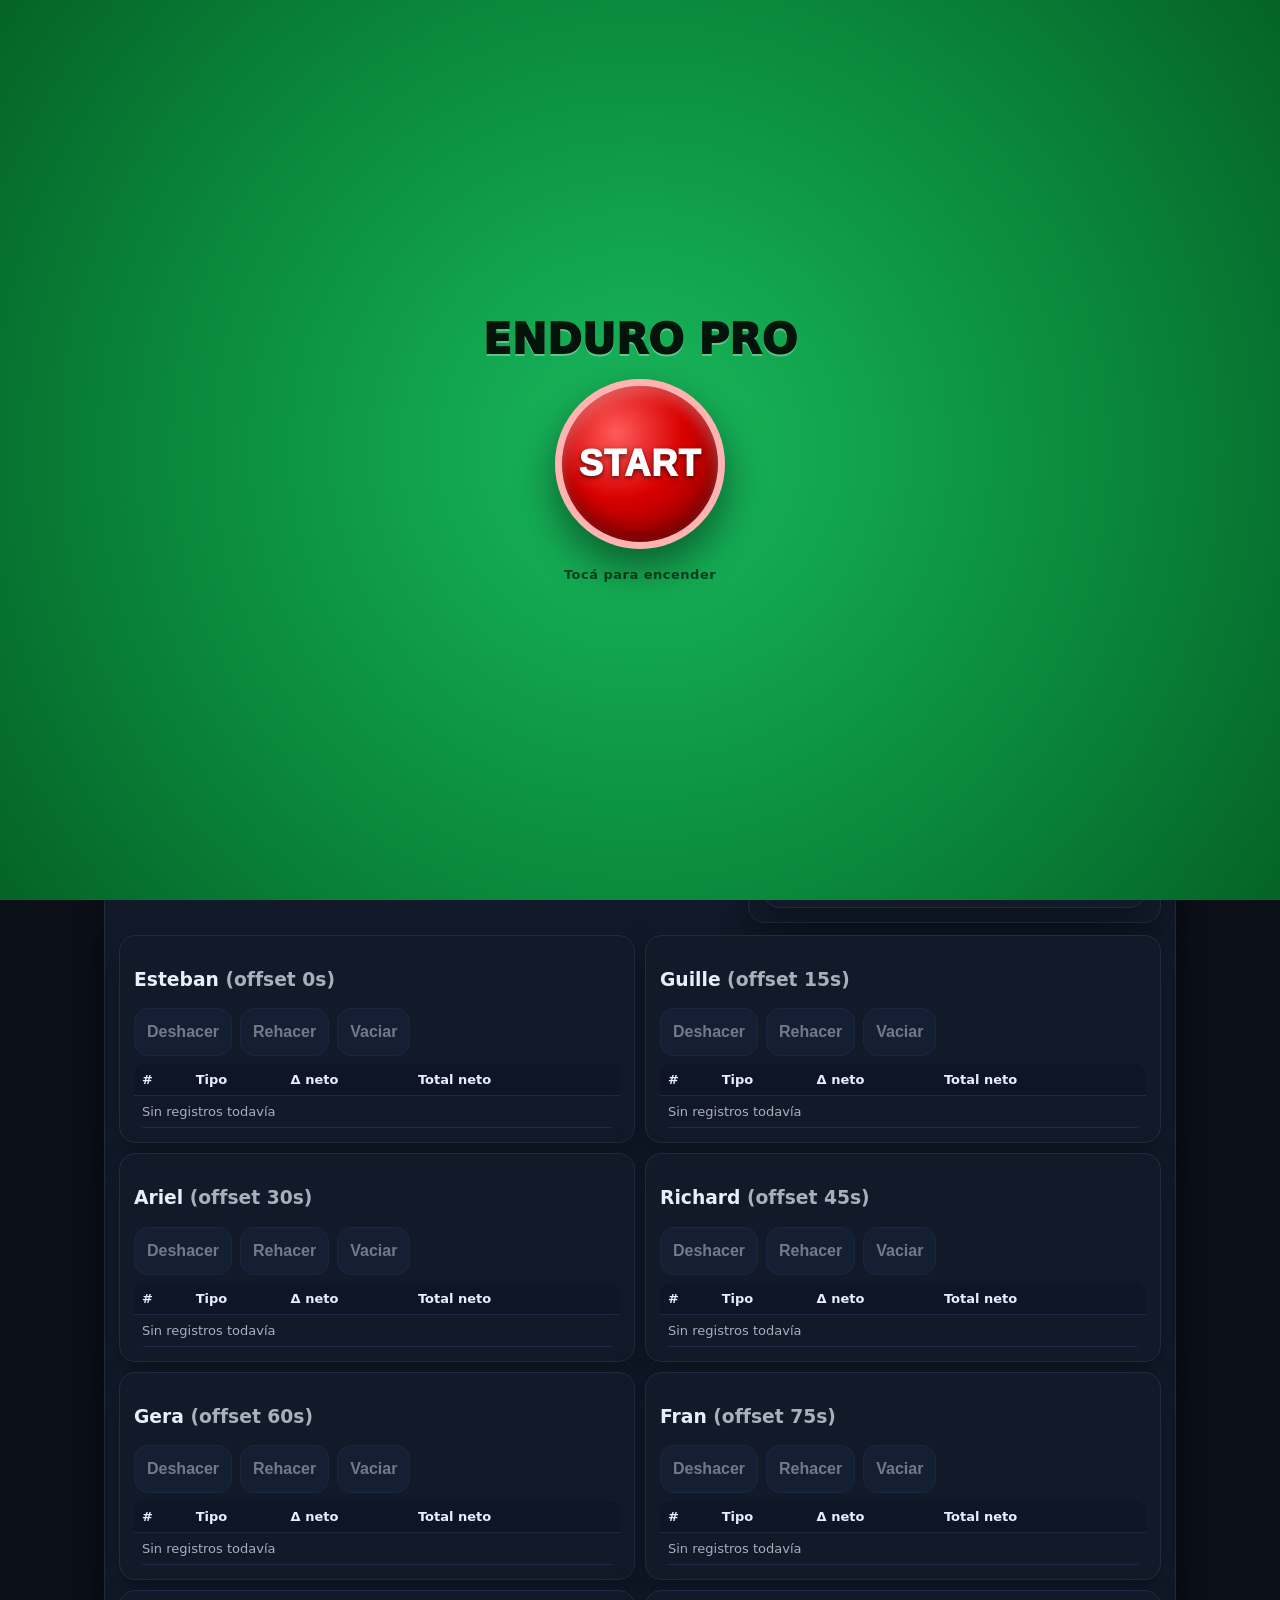
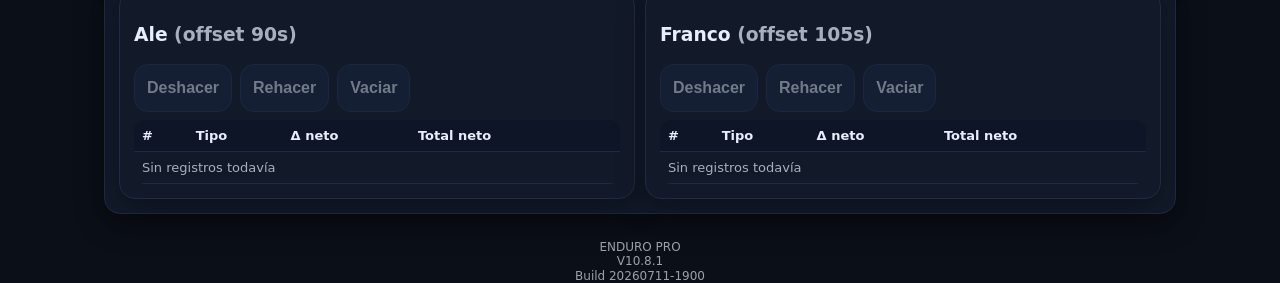
<file: index.html>
<!doctype html>
<html lang="es">

<head>
  <meta charset="utf-8">
  <meta name="viewport" content="width=device-width,initial-scale=1">
  <title>Enduro Pro</title>
  <meta name="theme-color" content="#0b0f17">
  <link rel="apple-touch-icon" href="apple-touch-icon.png">
  <link rel="manifest" href="manifest.json">
  <link rel="stylesheet" href="css/style.css">
</head>

<body>
  <div id="ignitionScreen" class="ignitionScreen">
    <div class="ignitionBox">
      <div class="ignitionTitle">ENDURO PRO</div>
      <button id="ignitionStart" class="ignitionButton" type="button">START</button>
      <div class="ignitionHint">Tocá para encender</div>
    </div>
  </div>
  <div id="splashScreen" class="splashScreen"> <img src="splash.png" alt="Enduro Pro"> </div>
  <div class="wrap">
    <div class="card">
      <h1>🏁 Enduro Pro</h1>
      <div class="topgrid">
        <div>
          <div class="time" id="time">00:00.00</div>
          <div class="sub" id="sub">Listo</div>
        <!--
          In buttons‑only mode the Solo botones control should sit next to the
          start/pause button.  Move the toggle button out of the bottom
          actions panel and place it here so both controls appear on the
          same row.  Both buttons share the "primary" styling to give
          a unified look.
        -->
        <div class="controlsTop">
          <button id="startPause" class="primary">Iniciar</button>
          <button id="toggleButtons" class="primary" disabled>Solo botones</button>
        </div>
          <div class="btns" id="ridersBtns"></div>
        <div class="bottomActions">
          <button id="finishSession" class="finish" disabled>Finalizar tanda</button>
          <button id="reset" class="warn" disabled>Reset tiempo</button>
          <!-- Solo botones moved to controlsTop; leaving here would duplicate it. -->
          <button id="export" class="ok" disabled>Exportar jornada</button>
          <button id="clearAll" disabled>Vaciar tanda</button>
          <button id="clearDay" class="warn">Nueva jornada</button>
        </div>
          <div class="foot">V9.0 Arquitectura: archivos separados, Ignition, BRAAAP, offline, CSV, borrado y reanudación corregida.
          </div>
        </div>
        <div class="cfg">
          <h2>Configuración</h2>
          <div class="grid3">
            <div><label>Cuenta inicial (seg)</label><input id="prepSec" type="number" min="0" step="1" value="20"></div>
            <div><label>Gap largada (seg)</label><input id="gap" type="number" min="0" step="1" value="15"></div>
            <div><label>Anti doble-tap (ms)</label><input id="dblMs" type="number" min="0" step="100" value="2000">
            </div>
          </div>
          <div class="grid3" style="margin-top:8px">
            <div><label>Parciales</label><select id="sectors">
                <option value="0" selected>OFF (solo vuelta)</option>
                <option value="2">ON (2 parciales)</option>
                <option value="3">ON (3 parciales)</option>
              </select></div>
            <div><label>Pista / Lugar</label><input id="trackName" type="text" placeholder="Ej: Arena Córdoba"></div>
            <div><label>Nombre tanda</label><input id="sessionName" type="text" placeholder="Ej: Tanda 1"></div>
          </div>
          <div class="grid2">
            <div><label>Notas tanda</label><textarea id="sessionNotes"
                placeholder="Terreno, clima, objetivo..."></textarea></div>
            <div><label>Seteo / notas</label><textarea id="setupNotes"
                placeholder="Suspensión, neumáticos, mousse..."></textarea></div>
          </div>
          <div style="display:flex;gap:10px;flex-wrap:wrap;margin-top:10px"><button id="addRider">+ Agregar
              piloto</button><button id="resetNames">Restaurar nombres</button></div>
          <div class="list" id="ridersList"></div>
          <div class="history">
            <h2>Historial de jornada</h2>
            <div id="historyList"></div>
          </div>
        </div>
      </div>
      <div class="tables" id="tables"></div>
    </div>
  </div>
  <div class="launchOverlay" id="launchOverlay">
    <div>
      <div class="launchTitle" id="launchTitle">PREPARADOS</div>
      <div class="launchCount" id="launchCount">20</div>
      <div class="launchPilot" id="launchPilot"></div>
      <div class="launchHint" id="launchHint">Pantalla de largada</div>
    </div>
  </div>
  <div class="toast" id="toast"></div>
  <script src="js/app.js"></script>

  <!-- Version indicator: shows application name, version and build date.  This is
       a separate element so that the existing foot and layout remain unchanged. -->
  <!-- Update version indicator to reflect the new adaptive interface version. -->
  <!-- Update version indicator for the new Solo Botones Pro release.  The
       build string can be updated automatically during packaging; here
       only the version number changes. -->
  <!-- Updated version indicator for V10.5 release with fixed Solo Botones layout. -->
  <div class="versionIndicator">ENDURO PRO<br>V10.8.1<br>Build 20260711-1900</div>
</body>

</html>
</file>
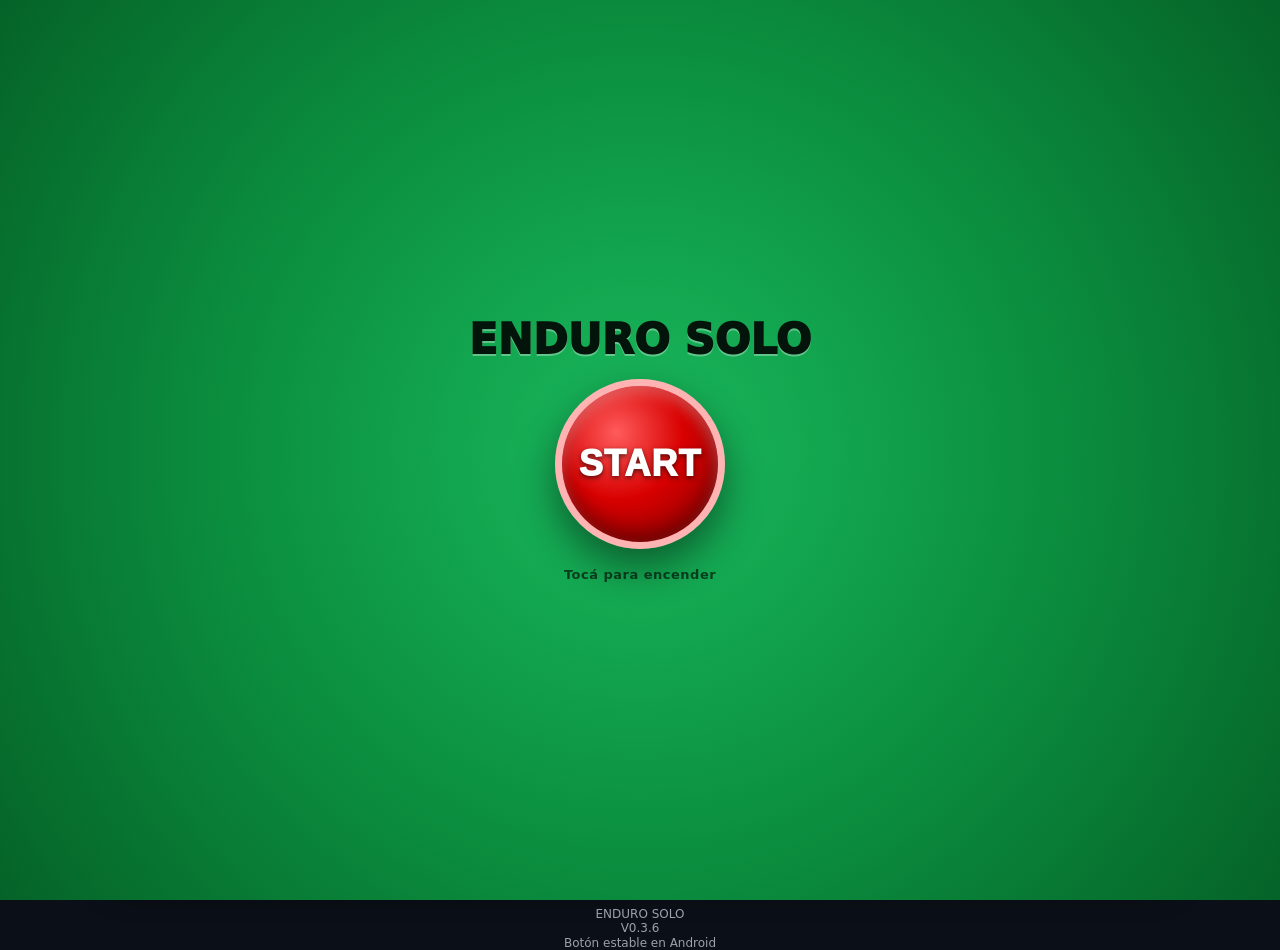
<file: solo/index.html>
<!doctype html>
<html lang="es">

<head>
  <meta charset="utf-8">
  <meta name="viewport" content="width=device-width,initial-scale=1">
  <title>Enduro Solo</title>
  <meta name="theme-color" content="#0b0f17">
  <link rel="apple-touch-icon" href="apple-touch-icon-solo.png">
  <link rel="manifest" href="manifest.json">
  <link rel="stylesheet" href="css/style.css?v=solo-v0.3.6">
</head>

<body>
  <div id="ignitionScreen" class="ignitionScreen">
    <div class="ignitionBox">
      <div class="ignitionTitle">ENDURO SOLO</div>
      <button id="ignitionStart" class="ignitionButton" type="button">START</button>
      <div class="ignitionHint">Tocá para encender</div>
    </div>
  </div>
  <div id="splashScreen" class="splashScreen"> <img src="splash.png" alt="Enduro Pro"> </div>
  <div class="wrap">
    <div class="card">
      <h1>🏁 Enduro Solo</h1>
      <div id="batteryStatus" class="batteryStatus isUnknown" aria-live="polite" title="Batería del botón Bluetooth">
        <span aria-hidden="true">🔋</span><span id="batteryValue">--%</span>
      </div>
      <div class="topgrid">
        <div>
          <div class="time" id="time">00:00.00</div>
          <div class="sub" id="sub">Listo</div>
        <!--
          In buttons‑only mode the Solo botones control should sit next to the
          start/pause button.  Move the toggle button out of the bottom
          actions panel and place it here so both controls appear on the
          same row.  Both buttons share the "primary" styling to give
          a unified look.
        -->
        <div class="controlsTop">
          <button id="startPause" class="primary">Iniciar</button>
          <button id="toggleButtons" class="primary" disabled>Solo botones</button>
        </div>
          <div class="btns" id="ridersBtns"></div>
        <div class="bottomActions">
          <button id="finishSession" class="finish" disabled>Finalizar tanda</button>
          <button id="reset" class="warn" disabled>Reset tiempo</button>
          <!-- Solo botones moved to controlsTop; leaving here would duplicate it. -->
          <button id="export" class="ok" disabled>Exportar jornada</button>
          <button id="clearAll" disabled>Vaciar tanda</button>
          <button id="clearDay" class="warn">Nueva jornada</button>
        </div>
          <div class="foot">Botón Bluetooth directo al iPhone. Cada pulsación registra tu paso.<br>
            Para mostrar u ocultar el teclado, mantené apretado el botón durante 2 segundos con el cronómetro pausado.
          </div>
        </div>
        <div class="cfg">
          <h2>Configuración</h2>
          <div class="grid3">
            <div><label>Cuenta inicial (seg)</label><input id="prepSec" type="number" min="0" step="1" value="20"></div>
            <div><label>Gap largada (seg)</label><input id="gap" type="number" min="0" step="1" value="15"></div>
            <div><label>Anti doble-tap (ms)</label><input id="dblMs" type="number" min="0" step="100" value="2000">
            </div>
          </div>
          <div class="grid3" style="margin-top:8px">
            <div><label>Parciales</label><select id="sectors">
                <option value="0" selected>OFF (solo vuelta)</option>
                <option value="2">ON (2 parciales)</option>
                <option value="3">ON (3 parciales)</option>
              </select></div>
            <div><label>Pista / Lugar</label><input id="trackName" type="text" placeholder="Ej: Arena Córdoba"></div>
            <div><label>Nombre tanda</label><input id="sessionName" type="text" placeholder="Ej: Tanda 1"></div>
          </div>
          <div class="grid2">
            <div><label>Notas tanda</label><textarea id="sessionNotes"
                placeholder="Terreno, clima, objetivo..."></textarea></div>
            <div><label>Seteo / notas</label><textarea id="setupNotes"
                placeholder="Suspensión, neumáticos, mousse..."></textarea></div>
          </div>
          <div style="display:flex;gap:10px;flex-wrap:wrap;margin-top:10px"><button id="addRider">+ Agregar
              piloto</button><button id="resetNames">Restaurar nombres</button></div>
          <div class="list" id="ridersList"></div>
          <div class="history">
            <h2>Historial de jornada</h2>
            <div id="historyList"></div>
          </div>
        </div>
      </div>
      <div class="tables" id="tables"></div>
    </div>
  </div>
  <div class="launchOverlay" id="launchOverlay">
    <div>
      <div class="launchTitle" id="launchTitle">PREPARADOS</div>
      <div class="launchCount" id="launchCount">20</div>
      <div class="launchPilot" id="launchPilot"></div>
      <div class="launchHint" id="launchHint">Pantalla de largada</div>
    </div>
  </div>
  <div class="soloRideLock" id="soloRideLock" aria-live="polite">
    <div class="soloRideResult" id="soloRideResult">
      <div class="soloRideLabel" id="soloRideLabel">PANTALLA BLOQUEADA</div>
      <div class="soloRideTime" id="soloRideTime"></div>
      <div class="soloRideDetail" id="soloRideDetail">Solo responde al botón Bluetooth</div>
    </div>
    <button class="soloUnlock" id="soloUnlock" type="button">Mantener 3 segundos para desbloquear</button>
  </div>
  <div class="toast" id="toast"></div>
  <script src="js/app.js?v=solo-v0.3.6"></script>

  <!-- Version indicator: shows application name, version and build date.  This is
       a separate element so that the existing foot and layout remain unchanged. -->
  <!-- Update version indicator to reflect the new adaptive interface version. -->
  <!-- Update version indicator for the new Solo Botones Pro release.  The
       build string can be updated automatically during packaging; here
       only the version number changes. -->
  <!-- Updated version indicator for V10.5 release with fixed Solo Botones layout. -->
  <div class="versionIndicator">ENDURO SOLO<br>V0.3.6<br>Botón estable en Android</div>
</body>

</html>
</file>
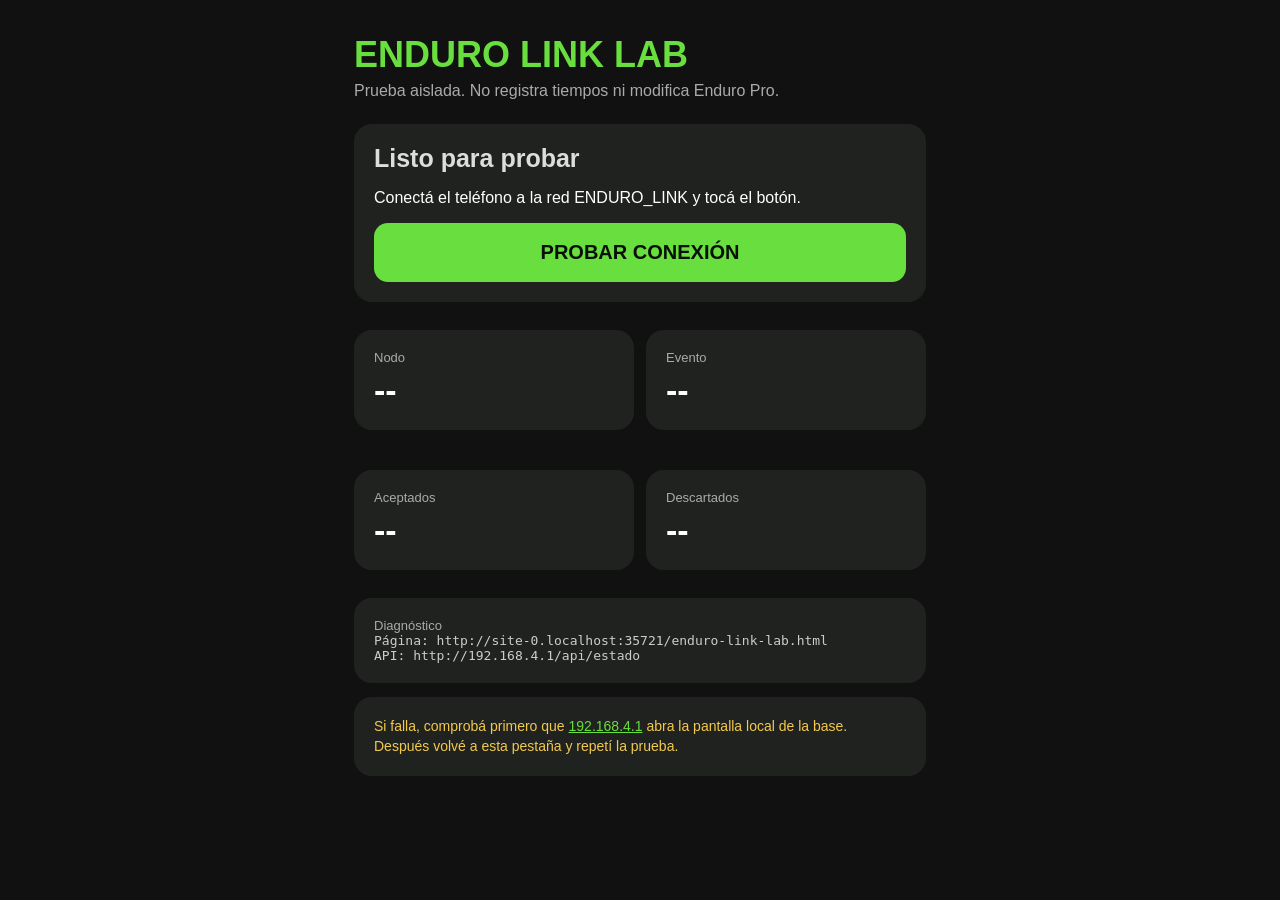
<file: enduro-link-lab.html>
<!doctype html>
<html lang="es">
<head>
  <meta charset="utf-8">
  <meta name="viewport" content="width=device-width,initial-scale=1">
  <meta name="theme-color" content="#101410">
  <title>Enduro Link LAB</title>
  <style>
    *{box-sizing:border-box}body{margin:0;background:#101110;color:#fff;font-family:Arial,sans-serif}
    main{max-width:620px;margin:auto;padding:24px}h1{color:#68df3f;font-size:36px;margin:10px 0 6px}
    .sub{color:#aaa;margin-bottom:24px}.card{background:#202220;border-radius:18px;padding:20px;margin:14px 0}
    button{width:100%;padding:18px;border:0;border-radius:14px;background:#68df3f;color:#071006;font-size:20px;font-weight:bold}
    button:disabled{opacity:.45}.estado{font-size:25px;font-weight:bold}.espera{color:#ddd}.ok{color:#68df3f}.error{color:#ff6767}
    .grid{display:grid;grid-template-columns:1fr 1fr;gap:12px}.dato{font-size:34px;font-weight:bold;margin-top:6px}
    .rotulo{font-size:13px;color:#aaa}.detalle{white-space:pre-wrap;word-break:break-word;color:#ccc;font-family:monospace;font-size:13px}
    a{color:#68df3f}.nota{color:#f2c94c;font-size:14px;line-height:1.4}
  </style>
</head>
<body><main>
  <h1>ENDURO LINK LAB</h1>
  <div class="sub">Prueba aislada. No registra tiempos ni modifica Enduro Pro.</div>

  <div class="card">
    <div id="estado" class="estado espera">Listo para probar</div>
    <p id="mensaje">Conectá el teléfono a la red ENDURO_LINK y tocá el botón.</p>
    <button id="probar" type="button">PROBAR CONEXIÓN</button>
  </div>

  <div class="grid">
    <div class="card"><div class="rotulo">Nodo</div><div id="nodo" class="dato">--</div></div>
    <div class="card"><div class="rotulo">Evento</div><div id="evento" class="dato">--</div></div>
    <div class="card"><div class="rotulo">Aceptados</div><div id="aceptados" class="dato">--</div></div>
    <div class="card"><div class="rotulo">Descartados</div><div id="descartados" class="dato">--</div></div>
  </div>

  <div class="card">
    <div class="rotulo">Diagnóstico</div>
    <div id="detalle" class="detalle">Origen de esta página: comprobando…</div>
  </div>

  <div class="card nota">
    Si falla, comprobá primero que <a href="http://192.168.4.1" target="_blank" rel="noreferrer">192.168.4.1</a>
    abra la pantalla local de la base. Después volvé a esta pestaña y repetí la prueba.
  </div>

  <script>
    const API = 'http://192.168.4.1/api/estado';
    const estado = document.getElementById('estado');
    const mensaje = document.getElementById('mensaje');
    const detalle = document.getElementById('detalle');
    const boton = document.getElementById('probar');
    let intervalo = null;

    function mostrarDatos(d) {
      document.getElementById('nodo').textContent = d.hayEvento ? d.nodo : '--';
      document.getElementById('evento').textContent = d.hayEvento ? d.evento : '--';
      document.getElementById('aceptados').textContent = d.aceptados;
      document.getElementById('descartados').textContent = d.descartados;
    }

    async function consultar(silencioso = false) {
      const controller = new AbortController();
      const timeout = setTimeout(() => controller.abort(), 5000);
      try {
        const respuesta = await fetch(API, {
          method: 'GET',
          mode: 'cors',
          cache: 'no-store',
          signal: controller.signal
        });
        if (!respuesta.ok) throw new Error('HTTP ' + respuesta.status);
        const datos = await respuesta.json();
        mostrarDatos(datos);
        estado.textContent = 'CONEXIÓN PERMITIDA';
        estado.className = 'estado ok';
        mensaje.textContent = 'Chrome puede leer los eventos de la Base.';
        detalle.textContent =
          'Página: ' + location.href + '\n' +
          'API: ' + API + '\n' +
          'Respuesta: ' + JSON.stringify(datos);
        if (!intervalo) intervalo = setInterval(() => consultar(true), 700);
        return true;
      } catch (error) {
        if (!silencioso) {
          estado.textContent = 'CONEXIÓN BLOQUEADA O NO DISPONIBLE';
          estado.className = 'estado error';
          mensaje.textContent = 'Sacá una captura de esta pantalla. No se modificó ningún tiempo.';
          detalle.textContent =
            'Página: ' + location.href + '\n' +
            'API: ' + API + '\n' +
            'Error: ' + (error && error.message ? error.message : String(error)) + '\n' +
            'Online informado: ' + navigator.onLine;
        }
        return false;
      } finally {
        clearTimeout(timeout);
      }
    }

    detalle.textContent = 'Página: ' + location.href + '\nAPI: ' + API;
    boton.addEventListener('click', async () => {
      boton.disabled = true;
      estado.textContent = 'PROBANDO…';
      estado.className = 'estado espera';
      mensaje.textContent = 'Consultando la Base V0.4.1 CORS LAB…';
      await consultar(false);
      boton.disabled = false;
    });
  </script>
</main></body>
</html>
</file>
<file: css/style.css>
* {
      box-sizing: border-box
    }

    body {
      margin: 0;
      background: #0b0f17;
      color: #e8eefc;
      font-family: -apple-system, system-ui, Segoe UI, Roboto, Arial, sans-serif
    }

    .wrap {
      max-width: 1100px;
      margin: auto;
      padding: 14px
    }

    .card,
    .cfg,
    .tableCard,
    .history {
      background: #121a2a;
      border: 1px solid #1f2a44;
      border-radius: 16px;
      padding: 14px;
      box-shadow: 0 10px 30px #0005
    }

    h1 {
      font-size: 17px;
      margin: 0 0 10px;
      font-weight: 950
    }

    .time {
      font-variant-numeric: tabular-nums;
      font-size: 56px;
      line-height: 1;
      margin: 8px 0;
      font-weight: 1000
    }

    .sub {
      opacity: .8;
      margin-bottom: 10px
    }

    .topgrid {
      display: grid;
      grid-template-columns: 1fr;
      gap: 10px
    }

    @media(min-width:980px) {
      .topgrid {
        grid-template-columns: 1.2fr .8fr
      }
    }

    button {
      padding: 14px 12px;
      border-radius: 14px;
      border: 1px solid #26365c;
      background: #1a2642;
      color: #e8eefc;
      font-size: 16px;
      font-weight: 850;
      cursor: pointer;
      touch-action: manipulation
    }

    button:active {
      transform: scale(.99)
    }

    button.primary {
      background: #2a4cff;
      border-color: #2a4cff
    }

    button.warn {
      background: #2b1a1a;
      border-color: #5a2a2a;
      color: #ffd6d6
    }

    button.ok {
      background: #17301f;
      border-color: #2a5a3a;
      color: #d8ffe7
    }

    button.finish {
      background: #21451f;
      border-color: #44aa44;
      color: #d8ffe7
    }

    button:disabled {
      opacity: .45
    }

    .controlsTop {
      display: flex;
      gap: 10px;
      flex-wrap: wrap;
      margin-bottom: 10px
    }

    .btns {
      display: grid;
      grid-template-columns: 1fr 1fr;
      gap: 10px;
      margin-top: 10px
    }

    @media(min-width:760px) {
      .btns {
        grid-template-columns: 1fr 1fr 1fr 1fr
      }

      .bottomActions {
        grid-template-columns: repeat(4, 1fr)
      }
    }

    .bottomActions {
      display: grid;
      grid-template-columns: 1fr 1fr;
      gap: 10px;
      margin-top: 10px
    }

/*
 * Rider button base styles.  We introduce a CSS custom property `--scale`
 * which controls the overall scale of the card and its typography.  By
 * default the scale is 1 (no change), but body classes such as
 * `ridersCount1`–`ridersCount4` override this value to enlarge the
 * cards when there are few riders.  Using a variable here allows the
 * layout to remain responsive without duplicating many size definitions.
 */
.riderBtn {
      /* default scale for normal layouts */
      --scale: 1;
      display: grid;
      gap: 8px;
      background: #0e1526;
      border: 2px solid #1f2a44;
      border-radius: 14px;
      padding: calc(12px * var(--scale));
      text-align: left;
      /* expand card height proportionally when scaling */
      min-height: calc(126px * var(--scale));
    }

    .riderBtn .name {
      font-weight: 950;
      font-size: calc(20px * var(--scale));
      line-height: 1.05
    }

    .riderBtn .line1 {
      font-size: calc(14px * var(--scale));
      opacity: .92
    }

    .riderBtn .line2 {
      display: flex;
      justify-content: space-between;
      gap: 10px;
      font-size: calc(14px * var(--scale));
      font-variant-numeric: tabular-nums
    }

    /* When a rider button is in confirm mode, the third child div contains
       the lap time preview.  Adjust its font size based on the scale. */
    .riderBtn.confirm > div:last-child {
      font-size: calc(42px * var(--scale)) !important;
    }

    .riderBtn .label {
      opacity: .7;
      font-weight: 800
    }

    .riderBtn .val {
      font-weight: 950
    }

    .riderBtn.next {
      outline: 4px solid #ffffff1f;
      box-shadow: 0 0 22px #ffffff22
    }

    .riderBtn.confirm {
      background: #13b65d !important;
      border-color: #8cffb6 !important;
      color: #03140a !important;
      box-shadow: 0 0 0 4px #13b65d55 !important
    }

    .cfg h2 {
      margin: 0 0 10px;
      font-size: 14px;
      opacity: .9
    }

    .grid3 {
      display: grid;
      grid-template-columns: 1fr 1fr 1fr;
      gap: 8px
    }

    .grid2 {
      display: grid;
      grid-template-columns: 1fr 1fr;
      gap: 8px;
      margin-top: 8px
    }

    @media(max-width:650px) {

      .grid3,
      .grid2 {
        grid-template-columns: 1fr
      }
    }

    label {
      font-size: 12px;
      opacity: .82;
      display: block;
      margin-bottom: 4px
    }

    input,
    select,
    textarea {
      width: 100%;
      background: #0e1526;
      border: 1px solid #26365c;
      color: #e8eefc;
      padding: 10px;
      border-radius: 10px;
      font-size: 14px
    }

    textarea {
      min-height: 54px;
      resize: vertical
    }

    .list {
      display: grid;
      gap: 8px;
      margin-top: 10px
    }

    .rline {
      display: grid;
      grid-template-columns: 1fr 44px 44px 90px;
      gap: 8px;
      align-items: center
    }

    .nameWrap {
      display: flex;
      align-items: center;
      gap: 10px;
      min-width: 0
    }

    .colorDot {
      width: 18px;
      height: 18px;
      border-radius: 99px;
      border: 2px solid #26365c;
      flex: 0 0 auto
    }

    .rline input {
      font-size: 16px
    }

    .riderStateName {
      border-radius: 10px;
      transition: opacity .18s ease, background .18s ease
    }

    .riderStateName input[readonly] {
      cursor: pointer;
      caret-color: transparent
    }

    .riderStateName input.editing {
      cursor: text;
      caret-color: auto
    }

    .activeDot {
      border-color: #65f19a;
      background: #20c965;
      box-shadow: 0 0 0 3px #20c96526, 0 0 12px #20c96566
    }

    .rline.inactive .riderStateName {
      opacity: .58
    }

    .rline.inactive .activeDot {
      border-color: #6b7280;
      background: #4b5563;
      box-shadow: none
    }

    .rline button {
      padding: 10px 0;
      font-size: 14px
    }

    .tables {
      display: grid;
      grid-template-columns: 1fr;
      gap: 10px;
      margin-top: 12px
    }

    @media(min-width:980px) {
      .tables {
        grid-template-columns: 1fr 1fr
      }
    }

    .scroll {
      max-height: 360px;
      overflow: auto;
      border-radius: 10px
    }

    table {
      width: 100%;
      border-collapse: collapse;
      font-variant-numeric: tabular-nums
    }

    th,
    td {
      padding: 8px;
      border-bottom: 1px solid #1f2a44;
      font-size: 13px
    }

    th {
      position: sticky;
      top: 0;
      background: #0e1526;
      text-align: left
    }

    .foot {
      margin-top: 10px;
      font-size: 12px;
      opacity: .65
    }

    body.buttonsOnly .cfg,
    body.buttonsOnly .tables,
    body.buttonsOnly .foot {
      display: none
    }

    body.buttonsOnly .wrap {
      max-width: 1200px
    }

    body.buttonsOnly .time {
      font-size: 58px
    }

    body.buttonsOnly .riderBtn {
      padding: 16px
    }

    .toast {
      position: fixed;
      left: 50%;
      bottom: 14px;
      transform: translateX(-50%);
      background: #0e1526ee;
      border: 1px solid #1f2a44;
      padding: 10px 12px;
      border-radius: 99px;
      font-size: 13px;
      opacity: 0;
      pointer-events: none;
      transition: .2s;
      z-index: 10000
    }

    .toast.show {
      opacity: 1
    }

/*
  Version indicator shown at the bottom of the application.  It maintains a
  subtle appearance similar to the existing foot and does not interfere with
  other elements.  Each line is stacked vertically for clarity.
*/
.versionIndicator {
  margin-top: 12px;
  font-size: 12px;
  opacity: .65;
  text-align: center;
  line-height: 1.2;
}

/*
 * Solo botones (buttonsOnly) layout enhancements.
 *
 * In training mode the interface should be stripped down: only the main
 * chronometer, the start/pause control, the toggle for Solo botones and
 * the rider cards remain visible.  Everything else (configuration panels,
 * tables, bottom actions, subtitles and headings) is hidden.  The rider
 * cards expand to fill all remaining vertical space so that one, two,
 * three or four riders each get a large tappable area.  For five or
 * more riders the existing adaptive grid is preserved.
 */

/* Hide non‑essential elements when buttonsOnly is active */
body.buttonsOnly h1,
body.buttonsOnly .sub,
body.buttonsOnly .bottomActions,
body.buttonsOnly .foot,
body.buttonsOnly .cfg,
body.buttonsOnly .tables {
  display: none !important;
}

/* Promote the left column to a flex container so that the rider list can
   consume remaining vertical space.  Using flexbox here avoids the need
   for explicit height calculations in JavaScript. */
/* Limit the flex conversion of the top‑left column to scenarios with
   one to four riders.  For five or more riders the original grid
   behaviour remains untouched to preserve the adaptive layout. */
body.buttonsOnly.ridersCount1 .topgrid > div:first-child,
body.buttonsOnly.ridersCount2 .topgrid > div:first-child,
body.buttonsOnly.ridersCount3 .topgrid > div:first-child,
body.buttonsOnly.ridersCount4 .topgrid > div:first-child {
  /* Provide a flexible container for the header, controls and riders list.
     We avoid enforcing a minimum height here; the flexbox rules defined
     later will allow the element to grow to fill available space within
     the viewport. */
  display: flex;
  flex-direction: column;
  align-items: stretch;
  min-height: 0;
}

/* For up to four riders stack cards vertically and allow them to grow
   equally within the available space.  The gap is preserved between
   cards. */
body.buttonsOnly.ridersCount1 .btns,
body.buttonsOnly.ridersCount2 .btns,
body.buttonsOnly.ridersCount3 .btns,
body.buttonsOnly.ridersCount4 .btns {
  flex: 1 1 auto;
  display: flex;
  flex-direction: column;
  gap: 10px;
}

body.buttonsOnly.ridersCount1 .btns .riderBtn,
body.buttonsOnly.ridersCount2 .btns .riderBtn,
body.buttonsOnly.ridersCount3 .btns .riderBtn,
body.buttonsOnly.ridersCount4 .btns .riderBtn {
  /* Use zero flex‑basis so that cards share space equally.  The
     intrinsic content size is ignored and each card starts from
     zero height. */
  flex: 1 1 0%;
  /* Remove minimum height on the enlarged cards so they can expand */
  min-height: 0;
}

/* Single rider case.  With one card there is nothing to share with,
   but using a zero flex basis still causes it to grow to fill all
   available space. */
body.buttonsOnly.ridersCount1 .btns .riderBtn {
  flex: 1 1 0%;
  min-height: 0;
}


/*
 * Adaptive layout for when there are few riders.  A single column is used
 * instead of the default two or four columns, and the rider cards are
 * scaled up using the `--scale` variable defined on .riderBtn.  The
 * scaling factors were chosen to enlarge text and card height
 * progressively depending on the number of riders, without changing the
 * overall visual style or colours.
 */
body.ridersCount1 .btns,
body.ridersCount2 .btns,
body.ridersCount3 .btns,
body.ridersCount4 .btns {
  grid-template-columns: 1fr !important;
}

body.ridersCount1 .riderBtn { --scale: 1.6; }
body.ridersCount2 .riderBtn { --scale: 1.5; }
body.ridersCount3 .riderBtn { --scale: 1.4; }
body.ridersCount4 .riderBtn { --scale: 1.3; }

    .launchOverlay {
      position: fixed;
      inset: 0;
      z-index: 9999;
      display: none;
      align-items: center;
      justify-content: center;
      text-align: center;
      background: #05080d;
      color: #e8eefc;
      padding: 24px
    }

    .launchOverlay.show {
      display: flex
    }

    .launchOverlay.green {
      background: #13b65d;
      color: #03140a
    }

    .launchTitle {
      font-size: min(12vw, 92px);
      font-weight: 1000;
      line-height: 1
    }

    .launchCount {
      font-size: min(34vw, 260px);
      font-weight: 1000;
      line-height: .9;
      font-variant-numeric: tabular-nums;
      letter-spacing: -8px;
      margin: 18px 0
    }

    .launchPilot {
      font-size: min(15vw, 120px);
      font-weight: 1000;
      line-height: 1
    }

    .launchHint {
      font-size: min(5vw, 30px);
      opacity: .78;
      font-weight: 850;
      margin-top: 16px
    }

    .history {
      margin-top: 12px
    }

    .historyItem {
      display: grid;
      grid-template-columns: 1fr auto;
      gap: 8px;
      border-bottom: 1px solid #1f2a44;
      padding: 8px 0;
      align-items: center
    }

    .historyItem:last-child {
      border-bottom: 0
    }

    .historyItem small {
      opacity: .7
    }

    .splashScreen {
      position: fixed;
      inset: 0;
      background: #000;
      display: flex;
      align-items: center;
      justify-content: center;
      z-index: 20000;
      opacity: 1;
      transition: opacity .4s ease;
      overflow: hidden
    }

    .splashScreen img {
      width: 100vw;
      height: 100vh;
      object-fit: contain;
      object-position: center center;
      display: block
    }

    .splashScreen.hide {
      opacity: 0;
      pointer-events: none
    }

    .splashScreen.gone {
      display: none
    }


    .ignitionScreen {
      position: fixed;
      inset: 0;
      z-index: 30000;
      background: radial-gradient(circle at center, #19b85d 0%, #0b8f3f 52%, #056328 100%);
      display: flex;
      align-items: center;
      justify-content: center;
      text-align: center;
      opacity: 1;
      transition: opacity .35s ease;
    }

    .ignitionScreen.hide {
      opacity: 0;
      pointer-events: none;
    }

    .ignitionScreen.gone {
      display: none;
    }

    .ignitionBox {
      display: grid;
      gap: 18px;
      justify-items: center;
      align-items: center;
      padding: 28px;
    }

    .ignitionButton {
      width: min(42vw, 170px);
      height: min(42vw, 170px);
      border-radius: 999px;
      border: 7px solid #ffb3b3;
      background: radial-gradient(circle at 35% 30%, #ff5b5b 0%, #d80000 45%, #7d0000 100%);
      box-shadow: 0 18px 40px #0007, inset 0 8px 14px #ffffff44, inset 0 -10px 20px #0005;
      color: white;
      font-size: min(9vw, 36px);
      font-weight: 1000;
      letter-spacing: 1px;
      text-shadow: 0 2px 5px #0009;
      display: flex;
      align-items: center;
      justify-content: center;
      text-transform: uppercase;
    }

    .ignitionButton:active {
      transform: scale(.96);
      box-shadow: 0 10px 24px #0008, inset 0 5px 10px #0005;
    }

    .ignitionTitle {
      font-size: min(8vw, 42px);
      line-height: 1;
      font-weight: 1000;
      color: #03140a;
      text-shadow: 0 2px 0 #ffffff55;
    }

    .ignitionHint {
      font-size: 13px;
      font-weight: 900;
      color: #041b0d;
      opacity: .75;
      letter-spacing: .5px;
    }

/*
 * Fixed-height training (Solo botones) mode for one to four riders.
 *
 * In earlier releases the rider cards were given a minimum height and the
 * container relied on the browser's viewport unit `vh` to fill the screen.
 * On many mobile browsers the address bar and navigation UI cause `100vh`
 * to exceed the actual visible area, resulting in a small amount of
 * vertical scrolling even with few riders.  To ensure that the cards
 * always fit within the real viewport height, use `dvh` units (dynamic
 * viewport height) and explicitly set the page and wrapper to consume the
 * full height.  We also hide overflow on the `body` to prevent the
 * document from scrolling.  The `.btns` container and its children are
 * turned into flex items so that each rider card expands equally to
 * occupy the available space.  Padding, margins and gaps are reduced to
 * maximise vertical real estate without compromising touch target size.
 */
body.buttonsOnly.ridersCount1,
body.buttonsOnly.ridersCount2,
body.buttonsOnly.ridersCount3,
body.buttonsOnly.ridersCount4 {
  /* Set a fallback height using traditional viewport units and override
     with dynamic viewport units where supported.  This ensures the
     page consumes the full visible height on browsers that do not
     recognise 100dvh. */
  height: 100vh;
  height: 100dvh;
  overflow-y: hidden;
}

/* Repeat the same rule for the single‑rider case.  Keeping it
   separate improves readability. */
body.buttonsOnly.ridersCount1 {
  height: 100vh;
  height: 100dvh;
  overflow-y: hidden;
}

body.buttonsOnly.ridersCount1 .wrap,
body.buttonsOnly.ridersCount2 .wrap,
body.buttonsOnly.ridersCount3 .wrap,
body.buttonsOnly.ridersCount4 .wrap {
  height: 100%;
  display: flex;
  flex-direction: column;
  /* Remove vertical padding to give more room for rider cards */
  padding-top: 8px;
  padding-bottom: 8px;
}

body.buttonsOnly.ridersCount1 .wrap > .card,
body.buttonsOnly.ridersCount2 .wrap > .card,
body.buttonsOnly.ridersCount3 .wrap > .card,
body.buttonsOnly.ridersCount4 .wrap > .card {
  flex: 1 1 auto;
  display: flex;
  flex-direction: column;
  /* Allow card to shrink or grow within the available space */
  min-height: 0;
}

body.buttonsOnly.ridersCount1 .topgrid > div:first-child,
body.buttonsOnly.ridersCount2 .topgrid > div:first-child,
body.buttonsOnly.ridersCount3 .topgrid > div:first-child,
body.buttonsOnly.ridersCount4 .topgrid > div:first-child {
  flex: 1 1 auto;
  display: flex;
  flex-direction: column;
  /* Eliminate extra gaps between the time, controls and rider list */
  gap: 8px;
}

/* In Solo botones mode the entire topgrid should stretch vertically.
   By default `.topgrid` uses CSS grid and rows sized to their content,
   which prevents the rider list from expanding to fill the card when
   there are few riders.  Converting the grid into a flex column
   ensures the first child (time + controls + riders) can grow to
   occupy all remaining space. */
body.buttonsOnly.ridersCount1 .topgrid,
body.buttonsOnly.ridersCount2 .topgrid,
body.buttonsOnly.ridersCount3 .topgrid,
body.buttonsOnly.ridersCount4 .topgrid {
  display: flex;
  flex-direction: column;
  height: 100%;
}

body.buttonsOnly.ridersCount1 .controlsTop,
body.buttonsOnly.ridersCount2 .controlsTop,
body.buttonsOnly.ridersCount3 .controlsTop,
body.buttonsOnly.ridersCount4 .controlsTop {
  margin-bottom: 6px;
}

body.buttonsOnly.ridersCount1 .btns,
body.buttonsOnly.ridersCount2 .btns,
body.buttonsOnly.ridersCount3 .btns,
body.buttonsOnly.ridersCount4 .btns {
  /* Use a single‑column CSS grid with auto rows equal to 1fr.  This
     guarantees that each rider card occupies an equal portion of the
     available vertical space.  We preserve the flex properties on the
     parent so the grid itself expands to fill its container. */
  flex: 1 1 auto;
  display: grid;
  grid-template-columns: 1fr;
  grid-auto-rows: 1fr;
  /* Reduce gap slightly in training mode */
  gap: 8px;
  margin-top: 0;
}

body.buttonsOnly.ridersCount1 .btns .riderBtn,
body.buttonsOnly.ridersCount2 .btns .riderBtn,
body.buttonsOnly.ridersCount3 .btns .riderBtn,
body.buttonsOnly.ridersCount4 .btns .riderBtn {
  /* Make rider cards truly flexible: the zero flex‑basis causes each
     card to start at zero height and then share the available space
     equally.  Without this the cards try to maintain their intrinsic
     height (based on content), leaving unused vertical space when
     there are few riders. */
  flex: 1 1 0%;
  /* Allow cards to shrink below their default min height so they can fit */
  min-height: 0;
  /* Reduce internal padding in training mode for better fit */
  padding-top: calc(10px * var(--scale));
  padding-bottom: calc(10px * var(--scale));

  /* Fill the grid row completely.  With grid-auto-rows:1fr on the
     container, this ensures the card expands to occupy the allotted
     space instead of hugging its content. */
  height: 100%;
}

/* Explicitly repeat the rule for the single‑rider case.  A single card
   still needs a zero basis so it expands to fill all available space. */
body.buttonsOnly.ridersCount1 .btns .riderBtn {
  flex: 1 1 0%;
  min-height: 0;
  padding-top: calc(10px * var(--scale));
  padding-bottom: calc(10px * var(--scale));
}

/* Hide the version indicator in training mode on small rider counts; it will
   appear at the bottom of the viewport and could create scroll. */
body.buttonsOnly.ridersCount1 .versionIndicator,
body.buttonsOnly.ridersCount2 .versionIndicator,
body.buttonsOnly.ridersCount3 .versionIndicator,
body.buttonsOnly.ridersCount4 .versionIndicator {
  position: absolute;
  bottom: 6px;
  left: 50%;
  transform: translateX(-50%);
  width: 100%;
  margin-top: 0;
}
</file>
<file: solo/css/style.css>
* {
      box-sizing: border-box
    }

    body {
      margin: 0;
      background: #0b0f17;
      color: #e8eefc;
      font-family: -apple-system, system-ui, Segoe UI, Roboto, Arial, sans-serif
    }

    .wrap {
      max-width: 1100px;
      margin: auto;
      padding: 14px
    }

    .card,
    .cfg,
    .tableCard,
    .history {
      background: #121a2a;
      border: 1px solid #1f2a44;
      border-radius: 16px;
      padding: 14px;
      box-shadow: 0 10px 30px #0005
    }

    h1 {
      font-size: 17px;
      margin: 0 0 10px;
      font-weight: 950
    }

    .time {
      font-variant-numeric: tabular-nums;
      font-size: 56px;
      line-height: 1;
      margin: 8px 0;
      font-weight: 1000
    }

    .sub {
      opacity: .8;
      margin-bottom: 10px
    }

    .topgrid {
      display: grid;
      grid-template-columns: 1fr;
      gap: 10px
    }

    @media(min-width:980px) {
      .topgrid {
        grid-template-columns: 1.2fr .8fr
      }
    }

    button {
      padding: 14px 12px;
      border-radius: 14px;
      border: 1px solid #26365c;
      background: #1a2642;
      color: #e8eefc;
      font-size: 16px;
      font-weight: 850;
      cursor: pointer;
      touch-action: manipulation
    }

    button:active {
      transform: scale(.99)
    }

    button.primary {
      background: #2a4cff;
      border-color: #2a4cff
    }

    button.warn {
      background: #2b1a1a;
      border-color: #5a2a2a;
      color: #ffd6d6
    }

    button.ok {
      background: #17301f;
      border-color: #2a5a3a;
      color: #d8ffe7
    }

    button.finish {
      background: #21451f;
      border-color: #44aa44;
      color: #d8ffe7
    }

    button:disabled {
      opacity: .45
    }

    .controlsTop {
      display: flex;
      gap: 10px;
      flex-wrap: wrap;
      margin-bottom: 10px
    }

    .btns {
      display: grid;
      grid-template-columns: 1fr 1fr;
      gap: 10px;
      margin-top: 10px
    }

    @media(min-width:760px) {
      .btns {
        grid-template-columns: 1fr 1fr 1fr 1fr
      }

      .bottomActions {
        grid-template-columns: repeat(4, 1fr)
      }
    }

    .bottomActions {
      display: grid;
      grid-template-columns: 1fr 1fr;
      gap: 10px;
      margin-top: 10px
    }

/*
 * Rider button base styles.  We introduce a CSS custom property `--scale`
 * which controls the overall scale of the card and its typography.  By
 * default the scale is 1 (no change), but body classes such as
 * `ridersCount1`–`ridersCount4` override this value to enlarge the
 * cards when there are few riders.  Using a variable here allows the
 * layout to remain responsive without duplicating many size definitions.
 */
.riderBtn {
      /* default scale for normal layouts */
      --scale: 1;
      display: grid;
      gap: 8px;
      background: #0e1526;
      border: 2px solid #1f2a44;
      border-radius: 14px;
      padding: calc(12px * var(--scale));
      text-align: left;
      /* expand card height proportionally when scaling */
      min-height: calc(126px * var(--scale));
    }

    .riderBtn .name {
      font-weight: 950;
      font-size: calc(20px * var(--scale));
      line-height: 1.05
    }

    .riderBtn .line1 {
      font-size: calc(14px * var(--scale));
      opacity: .92
    }

    .riderBtn .line2 {
      display: flex;
      justify-content: space-between;
      gap: 10px;
      font-size: calc(14px * var(--scale));
      font-variant-numeric: tabular-nums
    }

    /* When a rider button is in confirm mode, the third child div contains
       the lap time preview.  Adjust its font size based on the scale. */
    .riderBtn.confirm > div:last-child {
      font-size: calc(42px * var(--scale)) !important;
    }

    .riderBtn .label {
      opacity: .7;
      font-weight: 800
    }

    .riderBtn .val {
      font-weight: 950
    }

    .riderBtn.next {
      outline: 4px solid #ffffff1f;
      box-shadow: 0 0 22px #ffffff22
    }

    .riderBtn.confirm {
      background: #13b65d !important;
      border-color: #8cffb6 !important;
      color: #03140a !important;
      box-shadow: 0 0 0 4px #13b65d55 !important
    }

    .cfg h2 {
      margin: 0 0 10px;
      font-size: 14px;
      opacity: .9
    }

    .grid3 {
      display: grid;
      grid-template-columns: 1fr 1fr 1fr;
      gap: 8px
    }

    .grid2 {
      display: grid;
      grid-template-columns: 1fr 1fr;
      gap: 8px;
      margin-top: 8px
    }

    @media(max-width:650px) {

      .grid3,
      .grid2 {
        grid-template-columns: 1fr
      }
    }

    label {
      font-size: 12px;
      opacity: .82;
      display: block;
      margin-bottom: 4px
    }

    input,
    select,
    textarea {
      width: 100%;
      background: #0e1526;
      border: 1px solid #26365c;
      color: #e8eefc;
      padding: 10px;
      border-radius: 10px;
      font-size: 14px
    }

    textarea {
      min-height: 54px;
      resize: vertical
    }

    .list {
      display: grid;
      gap: 8px;
      margin-top: 10px
    }

    .rline {
      display: grid;
      grid-template-columns: 1fr 44px 44px 90px;
      gap: 8px;
      align-items: center
    }

    .nameWrap {
      display: flex;
      align-items: center;
      gap: 10px;
      min-width: 0
    }

    .colorDot {
      width: 18px;
      height: 18px;
      border-radius: 99px;
      border: 2px solid #26365c;
      flex: 0 0 auto
    }

    .rline input {
      font-size: 16px
    }

    .riderStateName {
      border-radius: 10px;
      transition: opacity .18s ease, background .18s ease
    }

    .riderStateName input[readonly] {
      cursor: pointer;
      caret-color: transparent
    }

    .riderStateName input.editing {
      cursor: text;
      caret-color: auto
    }

    .activeDot {
      border-color: #65f19a;
      background: #20c965;
      box-shadow: 0 0 0 3px #20c96526, 0 0 12px #20c96566
    }

    .rline.inactive .riderStateName {
      opacity: .58
    }

    .rline.inactive .activeDot {
      border-color: #6b7280;
      background: #4b5563;
      box-shadow: none
    }

    .rline button {
      padding: 10px 0;
      font-size: 14px
    }

    .tables {
      display: grid;
      grid-template-columns: 1fr;
      gap: 10px;
      margin-top: 12px
    }

    @media(min-width:980px) {
      .tables {
        grid-template-columns: 1fr 1fr
      }
    }

    .scroll {
      max-height: 360px;
      overflow: auto;
      border-radius: 10px
    }

    table {
      width: 100%;
      border-collapse: collapse;
      font-variant-numeric: tabular-nums
    }

    th,
    td {
      padding: 8px;
      border-bottom: 1px solid #1f2a44;
      font-size: 13px
    }

    th {
      position: sticky;
      top: 0;
      background: #0e1526;
      text-align: left
    }

    .foot {
      margin-top: 10px;
      font-size: 12px;
      opacity: .65
    }

    body.buttonsOnly .cfg,
    body.buttonsOnly .tables,
    body.buttonsOnly .foot {
      display: none
    }

    body.buttonsOnly .wrap {
      max-width: 1200px
    }

    body.buttonsOnly .time {
      font-size: 58px
    }

    body.buttonsOnly .riderBtn {
      padding: 16px
    }

    .toast {
      position: fixed;
      left: 50%;
      bottom: 14px;
      transform: translateX(-50%);
      background: #0e1526ee;
      border: 1px solid #1f2a44;
      padding: 10px 12px;
      border-radius: 99px;
      font-size: 13px;
      opacity: 0;
      pointer-events: none;
      transition: .2s;
      z-index: 10000
    }

    .toast.show {
      opacity: 1
    }

/*
  Version indicator shown at the bottom of the application.  It maintains a
  subtle appearance similar to the existing foot and does not interfere with
  other elements.  Each line is stacked vertically for clarity.
*/
.versionIndicator {
  margin-top: 12px;
  font-size: 12px;
  opacity: .65;
  text-align: center;
  line-height: 1.2;
}

.soloRideLock {
  position: fixed; inset: 0; z-index: 20000; display: none;
  flex-direction: column; align-items: center; justify-content: center;
  padding: 24px; background: rgba(5,10,18,.025); color: #fff;
  text-align: center; touch-action: none; user-select: none; -webkit-user-select: none;
}
.soloRideLock.show { display: flex; }
.soloRideResult { display: none; width: 100%; }
.soloRideLock.result .soloRideResult { display: block; }
.soloRideLock.best { background: #20bd55; }
.soloRideLock.normal { background: #18a9d5; }
.soloRideLabel { font-size: clamp(32px,8vw,72px); font-weight: 1000; }
.soloRideLapNo { display: inline-block; font-size: 1.14em; line-height: .8; }
.soloRideTime {
  width: 100%; max-width: calc(100vw - 48px); margin: 20px auto;
  white-space: nowrap; text-align: center;
  font-size: clamp(76px,19vw,180px); font-weight: 1000; line-height: .95;
  font-variant-numeric: tabular-nums; letter-spacing: -.045em;
}
.soloRideDetail { font-size: clamp(22px,5vw,46px); font-weight: 800; }
.soloUnlock { position: absolute; right: 12px; bottom: max(12px,env(safe-area-inset-bottom)); border: 1px solid rgba(255,255,255,.35); background: rgba(0,0,0,.38); color: #fff; padding: 10px 14px; border-radius: 999px; font-size: 12px; opacity: .72; }
.soloUnlock.holding,
.soloRideLock.holding .soloUnlock { background: #ef4444; opacity: 1; }

/*
 * Solo botones (buttonsOnly) layout enhancements.
 *
 * In training mode the interface should be stripped down: only the main
 * chronometer, the start/pause control, the toggle for Solo botones and
 * the rider cards remain visible.  Everything else (configuration panels,
 * tables, bottom actions, subtitles and headings) is hidden.  The rider
 * cards expand to fill all remaining vertical space so that one, two,
 * three or four riders each get a large tappable area.  For five or
 * more riders the existing adaptive grid is preserved.
 */

/* Hide non‑essential elements when buttonsOnly is active */
body.buttonsOnly h1,
body.buttonsOnly .sub,
body.buttonsOnly .bottomActions,
body.buttonsOnly .foot,
body.buttonsOnly .cfg,
body.buttonsOnly .tables {
  display: none !important;
}

/* Promote the left column to a flex container so that the rider list can
   consume remaining vertical space.  Using flexbox here avoids the need
   for explicit height calculations in JavaScript. */
/* Limit the flex conversion of the top‑left column to scenarios with
   one to four riders.  For five or more riders the original grid
   behaviour remains untouched to preserve the adaptive layout. */
body.buttonsOnly.ridersCount1 .topgrid > div:first-child,
body.buttonsOnly.ridersCount2 .topgrid > div:first-child,
body.buttonsOnly.ridersCount3 .topgrid > div:first-child,
body.buttonsOnly.ridersCount4 .topgrid > div:first-child {
  /* Provide a flexible container for the header, controls and riders list.
     We avoid enforcing a minimum height here; the flexbox rules defined
     later will allow the element to grow to fill available space within
     the viewport. */
  display: flex;
  flex-direction: column;
  align-items: stretch;
  min-height: 0;
}

/* For up to four riders stack cards vertically and allow them to grow
   equally within the available space.  The gap is preserved between
   cards. */
body.buttonsOnly.ridersCount1 .btns,
body.buttonsOnly.ridersCount2 .btns,
body.buttonsOnly.ridersCount3 .btns,
body.buttonsOnly.ridersCount4 .btns {
  flex: 1 1 auto;
  display: flex;
  flex-direction: column;
  gap: 10px;
}

body.buttonsOnly.ridersCount1 .btns .riderBtn,
body.buttonsOnly.ridersCount2 .btns .riderBtn,
body.buttonsOnly.ridersCount3 .btns .riderBtn,
body.buttonsOnly.ridersCount4 .btns .riderBtn {
  /* Use zero flex‑basis so that cards share space equally.  The
     intrinsic content size is ignored and each card starts from
     zero height. */
  flex: 1 1 0%;
  /* Remove minimum height on the enlarged cards so they can expand */
  min-height: 0;
}

/* Single rider case.  With one card there is nothing to share with,
   but using a zero flex basis still causes it to grow to fill all
   available space. */
body.buttonsOnly.ridersCount1 .btns .riderBtn {
  flex: 1 1 0%;
  min-height: 0;
}


/*
 * Adaptive layout for when there are few riders.  A single column is used
 * instead of the default two or four columns, and the rider cards are
 * scaled up using the `--scale` variable defined on .riderBtn.  The
 * scaling factors were chosen to enlarge text and card height
 * progressively depending on the number of riders, without changing the
 * overall visual style or colours.
 */
body.ridersCount1 .btns,
body.ridersCount2 .btns,
body.ridersCount3 .btns,
body.ridersCount4 .btns {
  grid-template-columns: 1fr !important;
}

body.ridersCount1 .riderBtn { --scale: 1.6; }
body.ridersCount2 .riderBtn { --scale: 1.5; }
body.ridersCount3 .riderBtn { --scale: 1.4; }
body.ridersCount4 .riderBtn { --scale: 1.3; }

    .launchOverlay {
      position: fixed;
      inset: 0;
      z-index: 9999;
      display: none;
      align-items: center;
      justify-content: center;
      text-align: center;
      background: #05080d;
      color: #e8eefc;
      padding: 24px
    }

    .launchOverlay.show {
      display: flex
    }

    .launchOverlay.green {
      background: #13b65d;
      color: #03140a
    }

    .launchTitle {
      font-size: min(12vw, 92px);
      font-weight: 1000;
      line-height: 1
    }

    .launchCount {
      font-size: min(34vw, 260px);
      font-weight: 1000;
      line-height: .9;
      font-variant-numeric: tabular-nums;
      letter-spacing: -8px;
      margin: 18px 0
    }

    .launchPilot {
      font-size: min(15vw, 120px);
      font-weight: 1000;
      line-height: 1
    }

    .launchHint {
      font-size: min(5vw, 30px);
      opacity: .78;
      font-weight: 850;
      margin-top: 16px
    }

    .history {
      margin-top: 12px
    }

    .historyItem {
      display: grid;
      grid-template-columns: 1fr auto;
      gap: 8px;
      border-bottom: 1px solid #1f2a44;
      padding: 8px 0;
      align-items: center
    }

    .historyItem:last-child {
      border-bottom: 0
    }

    .historyItem small {
      opacity: .7
    }

    .splashScreen {
      position: fixed;
      inset: 0;
      background: #000;
      display: flex;
      align-items: center;
      justify-content: center;
      z-index: 20000;
      opacity: 1;
      transition: opacity .4s ease;
      overflow: hidden
    }

    .splashScreen img {
      width: 100vw;
      height: 100vh;
      object-fit: contain;
      object-position: center center;
      display: block
    }

    .splashScreen.hide {
      opacity: 0;
      pointer-events: none
    }

    .splashScreen.gone {
      display: none
    }


    .ignitionScreen {
      position: fixed;
      inset: 0;
      z-index: 30000;
      background: radial-gradient(circle at center, #19b85d 0%, #0b8f3f 52%, #056328 100%);
      display: flex;
      align-items: center;
      justify-content: center;
      text-align: center;
      opacity: 1;
      transition: opacity .35s ease;
    }

    .ignitionScreen.hide {
      opacity: 0;
      pointer-events: none;
    }

    .ignitionScreen.gone {
      display: none;
    }

    .ignitionBox {
      display: grid;
      gap: 18px;
      justify-items: center;
      align-items: center;
      padding: 28px;
    }

    .ignitionButton {
      width: min(42vw, 170px);
      height: min(42vw, 170px);
      border-radius: 999px;
      border: 7px solid #ffb3b3;
      background: radial-gradient(circle at 35% 30%, #ff5b5b 0%, #d80000 45%, #7d0000 100%);
      box-shadow: 0 18px 40px #0007, inset 0 8px 14px #ffffff44, inset 0 -10px 20px #0005;
      color: white;
      font-size: min(9vw, 36px);
      font-weight: 1000;
      letter-spacing: 1px;
      text-shadow: 0 2px 5px #0009;
      display: flex;
      align-items: center;
      justify-content: center;
      text-transform: uppercase;
    }

    .ignitionButton:active {
      transform: scale(.96);
      box-shadow: 0 10px 24px #0008, inset 0 5px 10px #0005;
    }

    .ignitionTitle {
      font-size: min(8vw, 42px);
      line-height: 1;
      font-weight: 1000;
      color: #03140a;
      text-shadow: 0 2px 0 #ffffff55;
    }

    .ignitionHint {
      font-size: 13px;
      font-weight: 900;
      color: #041b0d;
      opacity: .75;
      letter-spacing: .5px;
    }

/*
 * Fixed-height training (Solo botones) mode for one to four riders.
 *
 * In earlier releases the rider cards were given a minimum height and the
 * container relied on the browser's viewport unit `vh` to fill the screen.
 * On many mobile browsers the address bar and navigation UI cause `100vh`
 * to exceed the actual visible area, resulting in a small amount of
 * vertical scrolling even with few riders.  To ensure that the cards
 * always fit within the real viewport height, use `dvh` units (dynamic
 * viewport height) and explicitly set the page and wrapper to consume the
 * full height.  We also hide overflow on the `body` to prevent the
 * document from scrolling.  The `.btns` container and its children are
 * turned into flex items so that each rider card expands equally to
 * occupy the available space.  Padding, margins and gaps are reduced to
 * maximise vertical real estate without compromising touch target size.
 */
body.buttonsOnly.ridersCount1,
body.buttonsOnly.ridersCount2,
body.buttonsOnly.ridersCount3,
body.buttonsOnly.ridersCount4 {
  /* Set a fallback height using traditional viewport units and override
     with dynamic viewport units where supported.  This ensures the
     page consumes the full visible height on browsers that do not
     recognise 100dvh. */
  height: 100vh;
  height: 100dvh;
  overflow-y: hidden;
}

/* Repeat the same rule for the single‑rider case.  Keeping it
   separate improves readability. */
body.buttonsOnly.ridersCount1 {
  height: 100vh;
  height: 100dvh;
  overflow-y: hidden;
}

body.buttonsOnly.ridersCount1 .wrap,
body.buttonsOnly.ridersCount2 .wrap,
body.buttonsOnly.ridersCount3 .wrap,
body.buttonsOnly.ridersCount4 .wrap {
  height: 100%;
  display: flex;
  flex-direction: column;
  /* Remove vertical padding to give more room for rider cards */
  padding-top: 8px;
  padding-bottom: 8px;
}

body.buttonsOnly.ridersCount1 .wrap > .card,
body.buttonsOnly.ridersCount2 .wrap > .card,
body.buttonsOnly.ridersCount3 .wrap > .card,
body.buttonsOnly.ridersCount4 .wrap > .card {
  flex: 1 1 auto;
  display: flex;
  flex-direction: column;
  /* Allow card to shrink or grow within the available space */
  min-height: 0;
}

body.buttonsOnly.ridersCount1 .topgrid > div:first-child,
body.buttonsOnly.ridersCount2 .topgrid > div:first-child,
body.buttonsOnly.ridersCount3 .topgrid > div:first-child,
body.buttonsOnly.ridersCount4 .topgrid > div:first-child {
  flex: 1 1 auto;
  display: flex;
  flex-direction: column;
  /* Eliminate extra gaps between the time, controls and rider list */
  gap: 8px;
}

/* In Solo botones mode the entire topgrid should stretch vertically.
   By default `.topgrid` uses CSS grid and rows sized to their content,
   which prevents the rider list from expanding to fill the card when
   there are few riders.  Converting the grid into a flex column
   ensures the first child (time + controls + riders) can grow to
   occupy all remaining space. */
body.buttonsOnly.ridersCount1 .topgrid,
body.buttonsOnly.ridersCount2 .topgrid,
body.buttonsOnly.ridersCount3 .topgrid,
body.buttonsOnly.ridersCount4 .topgrid {
  display: flex;
  flex-direction: column;
  height: 100%;
}

body.buttonsOnly.ridersCount1 .controlsTop,
body.buttonsOnly.ridersCount2 .controlsTop,
body.buttonsOnly.ridersCount3 .controlsTop,
body.buttonsOnly.ridersCount4 .controlsTop {
  margin-bottom: 6px;
}

body.buttonsOnly.ridersCount1 .btns,
body.buttonsOnly.ridersCount2 .btns,
body.buttonsOnly.ridersCount3 .btns,
body.buttonsOnly.ridersCount4 .btns {
  /* Use a single‑column CSS grid with auto rows equal to 1fr.  This
     guarantees that each rider card occupies an equal portion of the
     available vertical space.  We preserve the flex properties on the
     parent so the grid itself expands to fill its container. */
  flex: 1 1 auto;
  display: grid;
  grid-template-columns: 1fr;
  grid-auto-rows: 1fr;
  /* Reduce gap slightly in training mode */
  gap: 8px;
  margin-top: 0;
}

body.buttonsOnly.ridersCount1 .btns .riderBtn,
body.buttonsOnly.ridersCount2 .btns .riderBtn,
body.buttonsOnly.ridersCount3 .btns .riderBtn,
body.buttonsOnly.ridersCount4 .btns .riderBtn {
  /* Make rider cards truly flexible: the zero flex‑basis causes each
     card to start at zero height and then share the available space
     equally.  Without this the cards try to maintain their intrinsic
     height (based on content), leaving unused vertical space when
     there are few riders. */
  flex: 1 1 0%;
  /* Allow cards to shrink below their default min height so they can fit */
  min-height: 0;
  /* Reduce internal padding in training mode for better fit */
  padding-top: calc(10px * var(--scale));
  padding-bottom: calc(10px * var(--scale));

  /* Fill the grid row completely.  With grid-auto-rows:1fr on the
     container, this ensures the card expands to occupy the allotted
     space instead of hugging its content. */
  height: 100%;
}

/* Explicitly repeat the rule for the single‑rider case.  A single card
   still needs a zero basis so it expands to fill all available space. */
body.buttonsOnly.ridersCount1 .btns .riderBtn {
  flex: 1 1 0%;
  min-height: 0;
  padding-top: calc(10px * var(--scale));
  padding-bottom: calc(10px * var(--scale));
}

/* Hide the version indicator in training mode on small rider counts; it will
   appear at the bottom of the viewport and could create scroll. */
body.buttonsOnly.ridersCount1 .versionIndicator,
body.buttonsOnly.ridersCount2 .versionIndicator,
body.buttonsOnly.ridersCount3 .versionIndicator,
body.buttonsOnly.ridersCount4 .versionIndicator {
  position: absolute;
  bottom: 6px;
  left: 50%;
  transform: translateX(-50%);
  width: 100%;
  margin-top: 0;
}
/* Estado del nodo Bluetooth: siempre visible, incluso con la pantalla bloqueada. */
.batteryStatus {
  position: fixed;
  top: calc(env(safe-area-inset-top, 0px) + 10px);
  right: 12px;
  z-index: 21000;
  display: inline-flex;
  align-items: center;
  gap: 5px;
  min-width: 68px;
  justify-content: center;
  padding: 7px 10px;
  border: 1px solid rgba(255,255,255,.18);
  border-radius: 999px;
  background: rgba(11,15,23,.9);
  color: #dbe7f7;
  font-weight: 800;
  font-variant-numeric: tabular-nums;
  box-shadow: 0 4px 16px rgba(0,0,0,.28);
  backdrop-filter: blur(8px);
}
.batteryStatus.isGood { color: #72db44; }
.batteryStatus.isMedium { color: #f0c34b; }
.batteryStatus.isLow { color: #ff665f; }
.batteryStatus.isUnknown { color: #8e9aab; }
</file>
